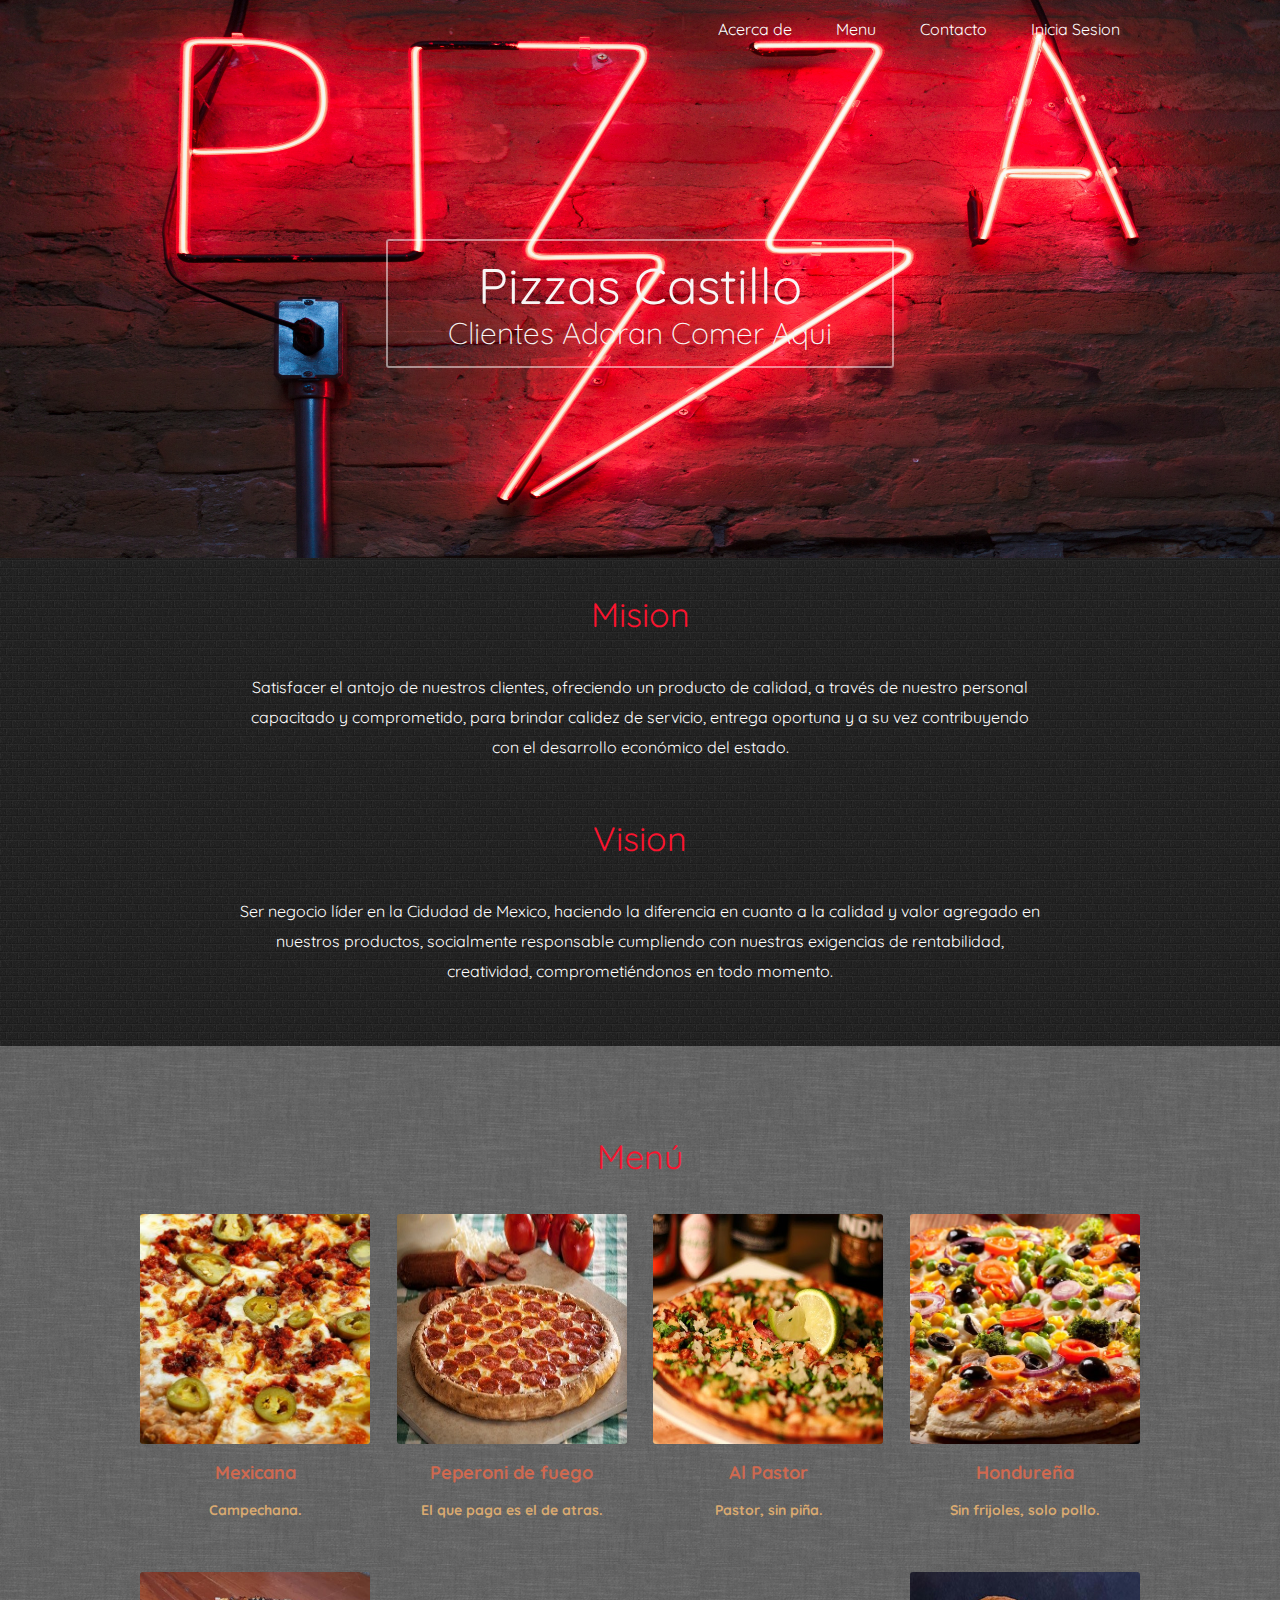
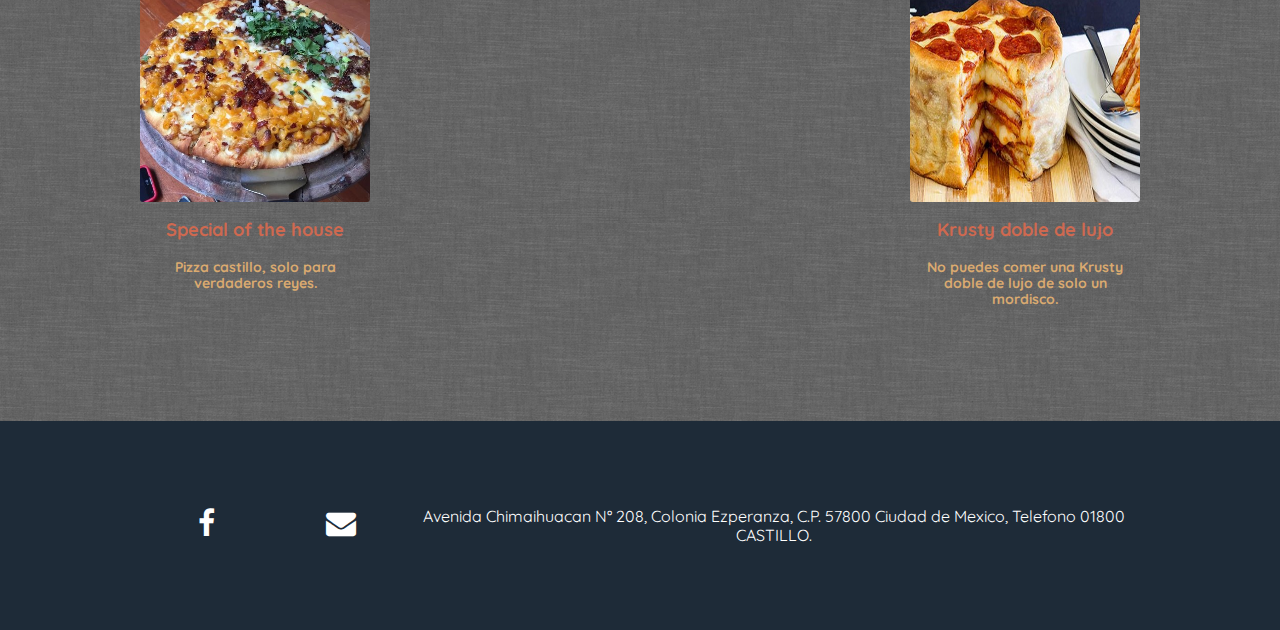
<file: index.html>
<!DOCTYPE html>
<html lang="es" dir="ltr">
  <head>
    <meta charset="utf-8">
    <meta name="viewport" content="width=device-width, user-scalable=no,
  	initial-scale=1.0, maximum-scale=1.0, minimum-scale=1.0">
    <title>Pizzas Castillo</title>
    <link rel="icon" type="image.jpg" href="Pizzas castillo/pizzaicon.jpg">
    <link href="https://fonts.googleapis.com/css?family=Quicksand:300,400" rel="stylesheet">
    <link rel="stylesheet" href="css/normalize.css">
    <link rel="stylesheet" href="css/font-awesome.min.css">
    <link rel="stylesheet" href="css/estilos.css">
  </head>
  <body>
    <header>
      <div class="contenedor">
        <nav class="menu">
          <a href="#acerca">Acerca de</a>
          <a href="#menu">Menu</a>
          <a href="#contacto">Contacto</a>
          <a id="sesion" href="formularioCastillo/formulario.html">Inicia Sesion</a>
        </nav>
          <div class="contenedor-texto">
            <div class="texto">
              <h1 class="nombre"> <b> Pizzas Castillo </b></h1>
              <h2 class="profesion"> Clientes Adoran Comer Aqui  </h2>
            </div>
          </div>
      </div>
    </header>

    <section class="main">
      <section class="acerca-de">
        <div class="contenedor">
        <div class="texto">
          <h3 class="titulo" id ="acerca">  Mision</h3>
          <p>Satisfacer el antojo de nuestros clientes, ofreciendo un producto de calidad,
             a través de nuestro personal capacitado y comprometido, para brindar calidez de servicio, 
             entrega oportuna y a su vez contribuyendo con el desarrollo económico del estado.</p>
        </div>
        <div class="texto">
                <h3 class="titulo">Vision</h3>
                <p>Ser negocio líder en la Cidudad de Mexico,   haciendo la diferencia en cuanto a la calidad y valor agregado en
                   nuestros productos, socialmente responsable
                   cumpliendo con nuestras exigencias de rentabilidad, creatividad, comprometiéndonos en todo momento. </p>
              </div>
      </section>

      <!-- <section class="acerca-de">
          <div class="contenedor">
            <div class="foto">
              <img src="img/foto.jpg" width="115" height="115" alt="Carlos Arturo">
            </div>vege
          </div>
        </section>  -->
      <section class="trabajos">
        <div class="contenedor">
          <h3 class="titulo" id = "menu">Menú</h3>
          <div class="contenedor-trabajos">
            <div class="trabajo">
              <div class="thumb">
                <a href="mexicana.html" class="linkPizza">

                <img src="imges/pizza4.jpg" alt="Web desing"></a>
                <div class="descripcion">
                  <a href="peperoni.html" class="linkPizza"><p class="nombre">Mexicana</p></a>
                  <p class="categoria"> Campechana.</p>
                </div>
              </div>
            </div>
            <div class="trabajo">
              <div class="thumb">
                <a href="peperoni.html" class="linkPizza">
                <img src="imges/pizza3.jpg" alt="Folder"  width="500" height="230"></a>
                <div class="descripcion">
                  <a href="peperoni.html" class="linkPizza"><p class="nombre">Peperoni de fuego</p></a>
                  <p class="categoria"> El que paga es el de atras. </p>
                </div>
              </div>
            </div>
            <div class="trabajo">
              <div class="thumb">
                <a href="al pastor.html" class="linkPizza">
                <img src="imges/pizza1.jpg" alt="DateUp"width="500" height="230"></a>
                <div class="descripcion">
                 <a href="al pastor.html" class="linkPizza"><p class="nombre">Al Pastor</p></a>
                  <p class="categoria">Pastor, sin piña. </p>
                </div>
              </div>
            </div>
            <div class="trabajo">
              <div class="thumb">
                  <a href="Hondureña.html" class="linkPizza">
                <img src="imges/pizza2.jpg" alt="Responsive desing" width="500" height="230"></a>
                <div class="descripcion">
                  <a href = "Hondureña.html" class="linkPizza"><p class="nombre">Hondureña</p></a>
                  <p class="categoria">Sin frijoles, solo pollo. </p>
                </div>
              </div>
            </div>
            <div class="trabajo">
              <div class="conttrabajo">
              <div class="thumb">
                  <a href="special.html" class="linkPizza">
                <img src="imges/pizza6.jpg" alt="Calander" width="500" height="230"></a>
                <div class="descripcion">
                  <a href="special.html" class="linkPizza"><p class="nombre">Special of the house</p></a>
                  <p class="categoria">Pizza castillo, solo para verdaderos reyes.</p>
                </div>
              </div>
            </div>
          </div>
          <div class="trabajo">
            <div class="conttrabajo">
            <div class="thumb">
                <a href="crosti.html" class="linkPizza">
              <img src="imges/pizza5.jpg" alt="Calander" width="500" height="230"></a>
              <div class="descripcion">
                <a href="crosti.html" class="linkPizza"><p class="nombre">Krusty doble de lujo</p></a>
                <p class="categoria"> No puedes comer una Krusty doble de lujo de solo un mordisco.  </p>
              </div>
            </div>
          </div>
        </div>
        </div>
      </section>
    </section>

  <footer>
    <section class="redes-sociales" id = "contacto">
      <div class="contenedor">
        <a href="https://www.facebook.com" class="facebook" target="_blank" ><i class="fa fa-facebook" ></i></a>
        <a href="http://www.hotmail.com" class="youtube" target="_blank" ><i class="fa fa-envelope"></i></a>
            <p>Avenida Chimaihuacan N° 208, Colonia Ezperanza, C.P. 57800 Ciudad de Mexico,
              Telefono 01800 CASTILLO. </p>
      </div>
    </section>
    </footer>
    <script src="index.js"></script>
  </body>
</html>
</file>
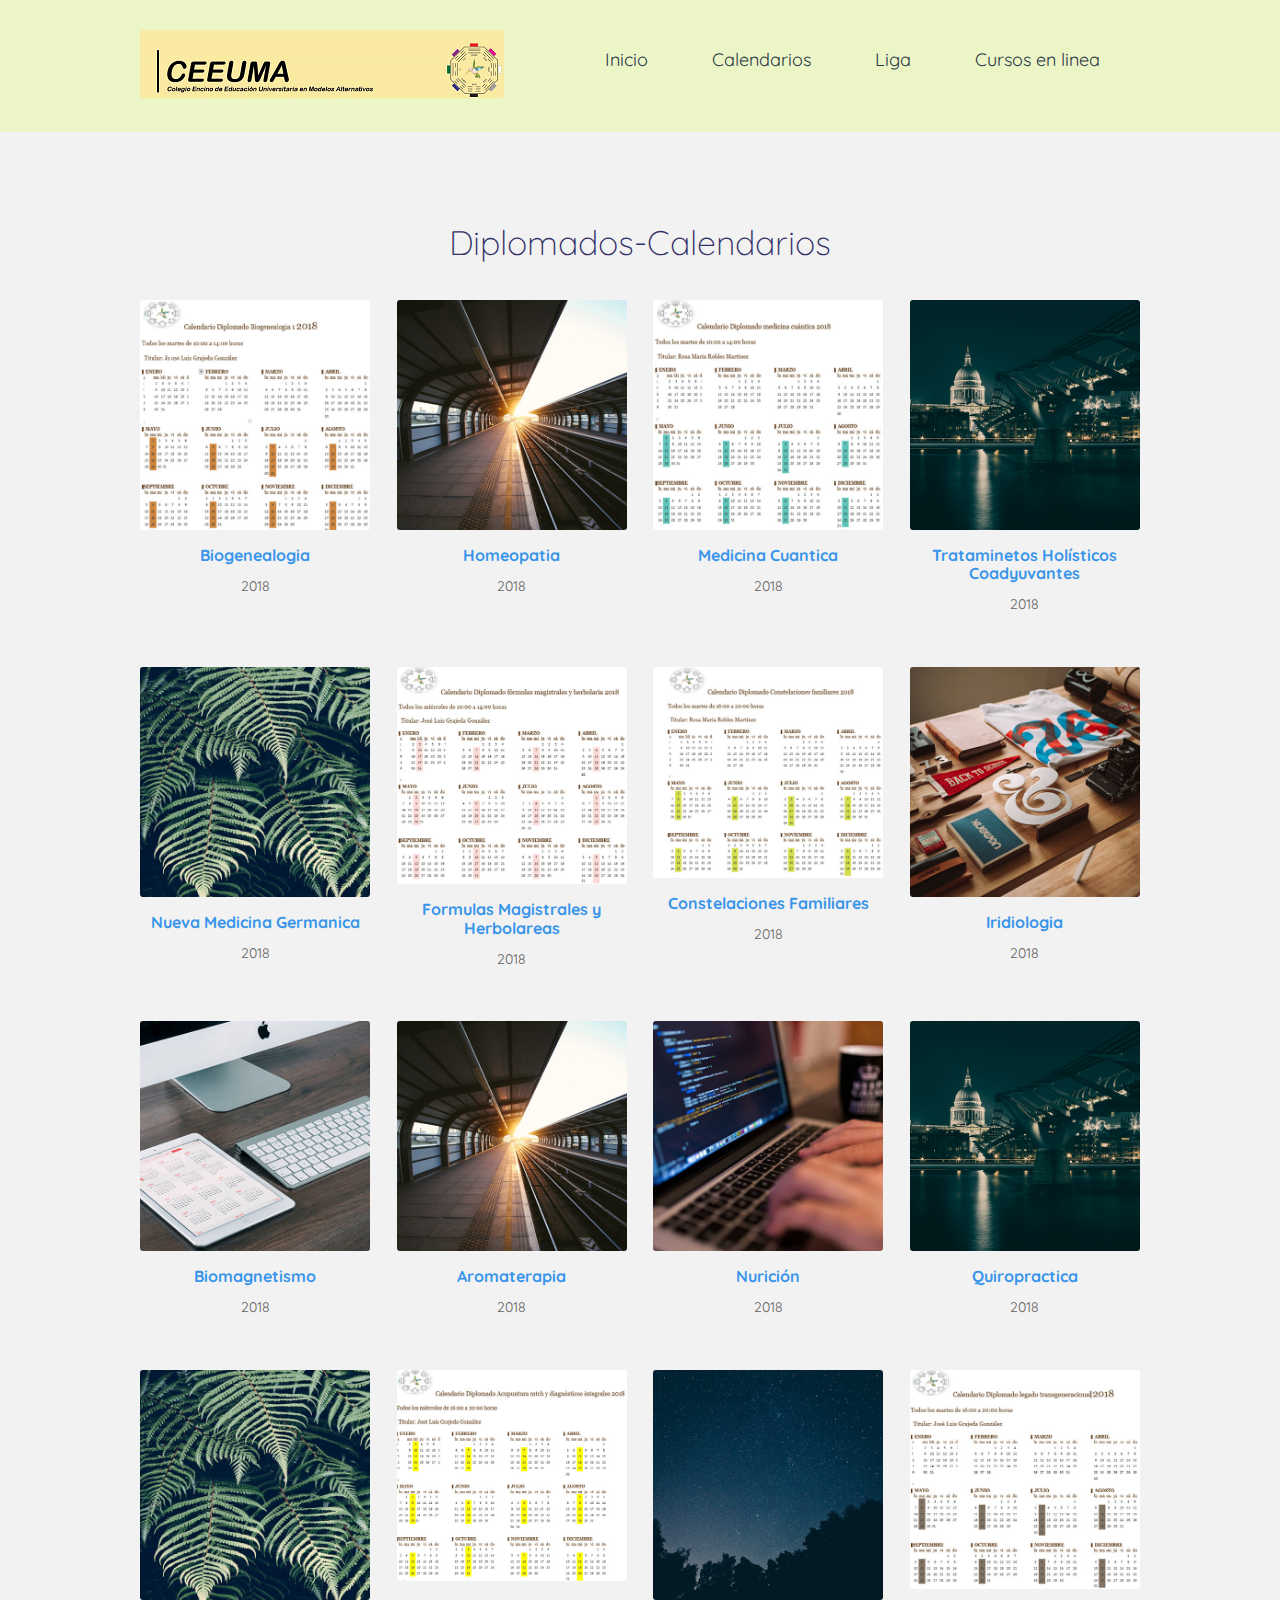
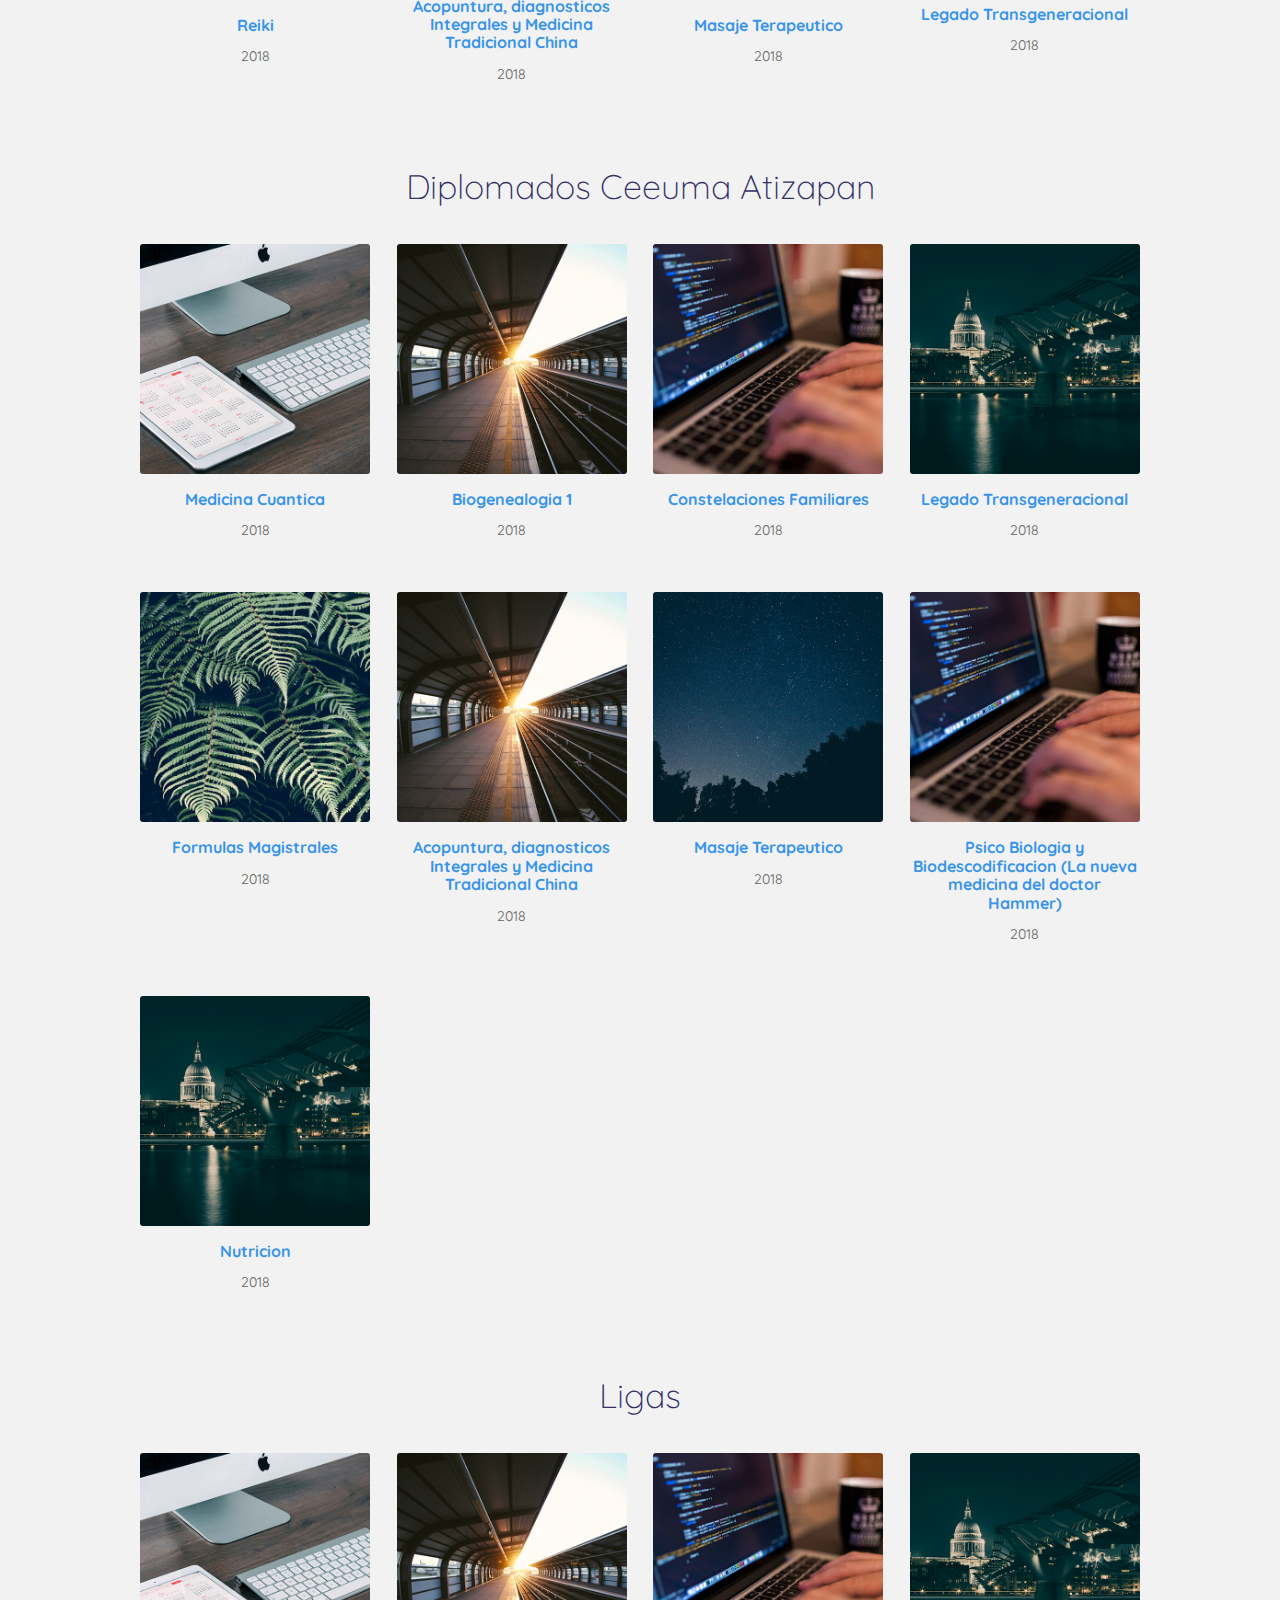
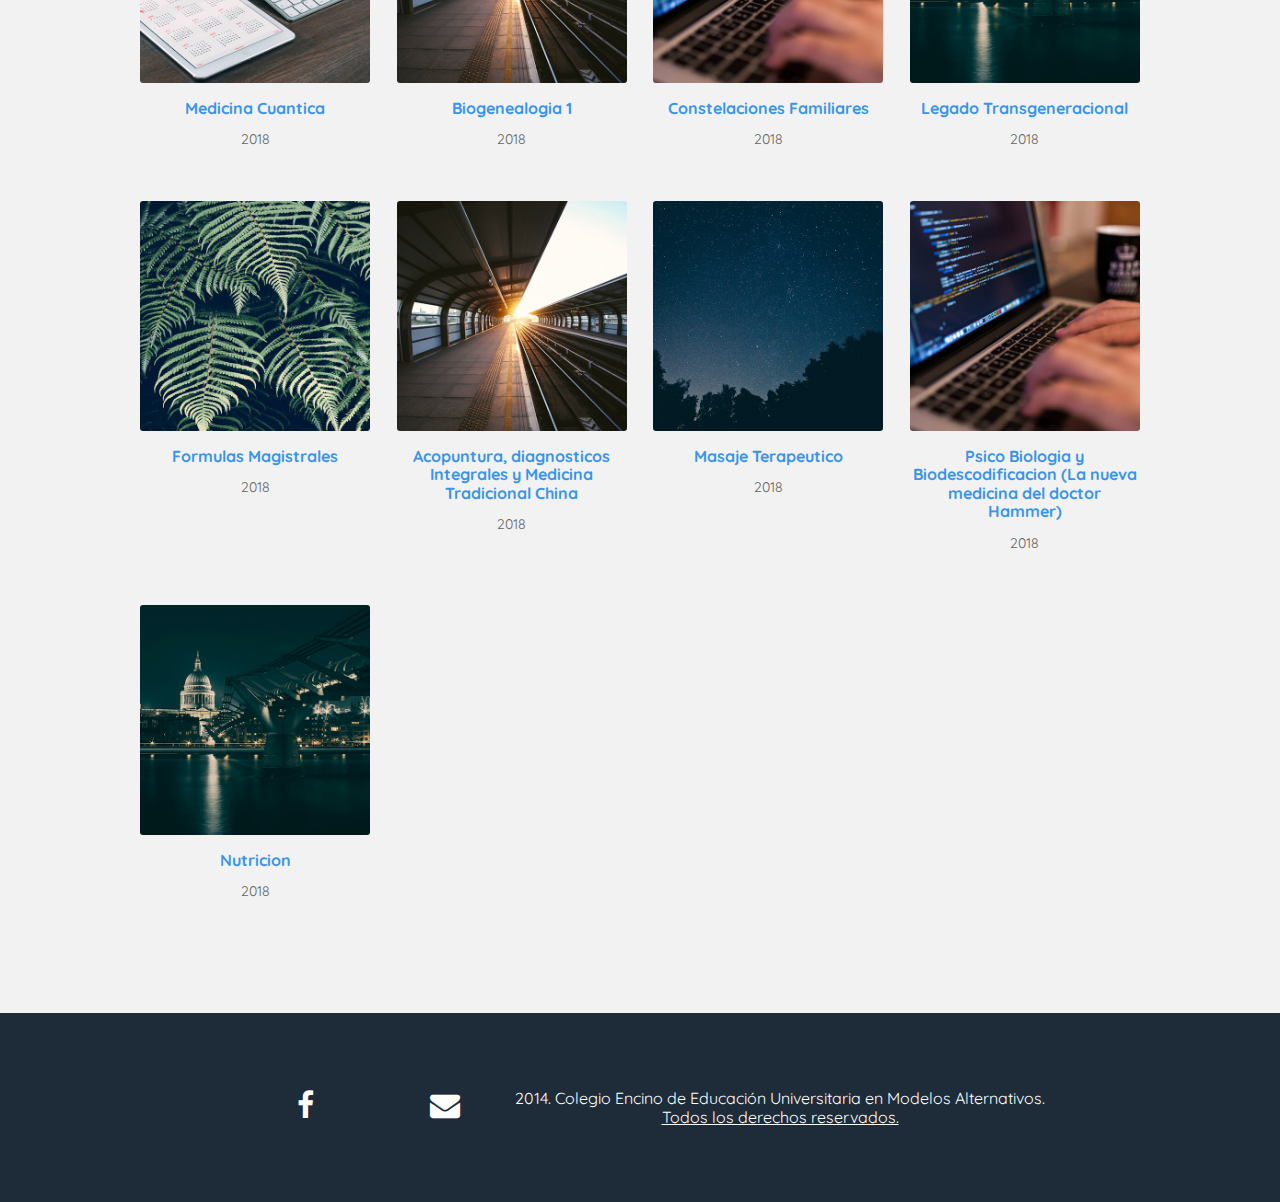
<file: diplomados.html>
<!DOCTYPE html>
<html lang="en">
<head>
    <meta charset="UTF-8">
    <meta name="viewport" content="width=device-width, initial-scale=1.0">
    <title>Diplomados</title>
    <link href="https://fonts.googleapis.com/css?family=Quicksand:300,400" rel="stylesheet">
    <link rel="stylesheet" href="css/normalize.css">
    <link rel="stylesheet" href="css/font-awesome.min.css">
    <link rel="stylesheet" href="css/diplomados.css">
</head>
<body>
    <div class="contenedor">
        <header>
            <div class="logo">
                <img src="img/logo2.png" alt="Logo ceeuma">
            </div>
          
            <nav class="menu">
                    <a href="index.html">Inicio</a>
                    <a href="#">Calendarios</a>
                    <a href="#">Liga</a>
                    <a href="#">Cursos en linea</a>
                </nav>
              </div>
        </header>
    
        <section class="main">
            <section class="trabajos">
              <div class="contenedor">
                <h3 class="titulo">Diplomados-Calendarios</h3>
                <div class="contenedor-trabajos">
                  <div class="trabajo">
                    <div class="thumb">
                      <a href="doc/calendario1.pdf"><img src="img/calendario.png" alt="Lorem Ipsum"></a>
                    </div>
                    <div class="descripcion">
                      <p class="nombre">Biogenealogia</p>
                      <p class="categoria">2018</p>
                    </div>
                  </div>
                  <div class="trabajo">
                    <div class="thumb">
                      <a href="#"><img src="img/2.jpg" alt="Lorem Ipsum"></a>
                    </div>
                    <div class="descripcion">
                      <p class="nombre">Homeopatia</p>
                      <p class="categoria">2018</p>
                    </div>
                  </div>
                  <div class="trabajo">
                    <div class="thumb">
                      <a href="doc/calendario3.pdf"><img src="img/calendario3.png" alt="Lorem Ipsum"></a>
                    </div>
                    <div class="descripcion">
                      <p class="nombre">Medicina Cuantica</p>
                      <p class="categoria">2018</p>
                    </div>
                  </div>
                  <div class="trabajo">
                    <div class="thumb">
                      <a href="#"><img src="img/4.jpg" alt="Lorem Ipsum"></a>
                    </div>
                    <div class="descripcion">
                      <p class="nombre">Trataminetos Holísticos Coadyuvantes</p>
                      <p class="categoria">2018</p>
                    </div>
                  </div>
                  <div class="trabajo">
                    <div class="thumb">
                      <a href="#"><img src="img/5.jpg" alt="Lorem Ipsum"></a>
                    </div>
                    <div class="descripcion">
                      <p class="nombre">Nueva Medicina Germanica</p>
                      <p class="categoria">2018</p>
                    </div>
                  </div>
                  <div class="trabajo">
                    <div class="thumb">
                      <a href="doc/calendario5.pdf"><img src="img/calendario7.png" alt="Lorem Ipsum"></a>
                    </div>
                    <div class="descripcion">
                      <p class="nombre">Formulas Magistrales y Herbolareas</p>
                      <p class="categoria">2018</p>
                    </div>
                  </div>
                  <div class="trabajo">
                    <div class="thumb">
                      <a href="doc/calendario2.pdf"><img src="img/calendario2.png" alt="Lorem Ipsum"></a>
                    </div>
                    <div class="descripcion">
                      <p class="nombre">Constelaciones Familiares</p>
                      <p class="categoria">2018</p>
                    </div>
                  </div>
                  <div class="trabajo">
                    <div class="thumb">
                      <a href="#"><img src="img/8.jpg" alt="Lorem Ipsum"></a>
                    </div>
                    <div class="descripcion">
                      <p class="nombre">Iridiologia</p>
                      <p class="categoria">2018</p>
                    </div>
                  </div>
                </div>
                <div class="contenedor-trabajos">
                    <div class="trabajo">
                      <div class="thumb">
                        <a href="#"><img src="img/1.jpg" alt="Lorem Ipsum"></a>
                      </div>
                      <div class="descripcion">
                        <p class="nombre">Biomagnetismo</p>
                        <p class="categoria">2018</p>
                      </div>
                    </div>
                    <div class="trabajo">
                      <div class="thumb">
                        <a href="#"><img src="img/2.jpg" alt="Lorem Ipsum"></a>
                      </div>
                      <div class="descripcion">
                        <p class="nombre">Aromaterapia</p>
                        <p class="categoria">2018</p>
                      </div>
                    </div>
                    <div class="trabajo">
                      <div class="thumb">
                        <a href="#"><img src="img/3.jpg" alt="Lorem Ipsum"></a>
                      </div>
                      <div class="descripcion">
                        <p class="nombre">Nurición</p>
                        <p class="categoria">2018</p>
                      </div>
                    </div>
                    <div class="trabajo">
                      <div class="thumb">
                        <a href="#"><img src="img/4.jpg" alt="Lorem Ipsum"></a>
                      </div>
                      <div class="descripcion">
                        <p class="nombre">Quiropractica</p>
                        <p class="categoria">2018</p>
                      </div>
                    </div>
                    <div class="trabajo">
                      <div class="thumb">
                        <a href="#"><img src="img/5.jpg" alt="Lorem Ipsum"></a>
                      </div>
                      <div class="descripcion">
                        <p class="nombre">Reiki</p>
                        <p class="categoria">2018</p>
                      </div>
                    </div>
                    <div class="trabajo">
                      <div class="thumb">
                        <a href="doc/calendario6.pdf"><img src="img/calendario6.png" alt="Lorem Ipsum"></a>
                      </div>
                      <div class="descripcion">
                        <p class="nombre">Acopuntura, diagnosticos Integrales y Medicina Tradicional China</p>
                        <p class="categoria">2018</p>
                      </div>
                    </div>
                    <div class="trabajo">
                      <div class="thumb">
                        <a href="#"><img src="img/7.jpg" alt="Lorem Ipsum"></a>
                      </div>
                      <div class="descripcion">
                        <p class="nombre">Masaje Terapeutico</p>
                        <p class="categoria">2018</p>
                      </div>
                    </div>
                    <div class="trabajo">
                      <div class="thumb">
                        <a href="doc/calendario4.pdf"><img src="img/calendario4.png" alt="Lorem Ipsum"></a>
                      </div>
                      <div class="descripcion">
                        <p class="nombre">Legado Transgeneracional</p>
                        <p class="categoria">2018</p>
                      </div>
                    </div>
                  </div>
                  <h3 class="titulo">Diplomados Ceeuma Atizapan</h3>
                  <div class="contenedor-trabajos">
                    <div class="trabajo">
                      <div class="thumb">
                        <a href="#"><img src="img/1.jpg" alt="Lorem Ipsum"></a>
                      </div>
                      <div class="descripcion">
                        <p class="nombre">Medicina Cuantica</p>
                        <p class="categoria">2018</p>
                      </div>
                    </div>
                    <div class="trabajo">
                      <div class="thumb">
                        <a href="#"><img src="img/2.jpg" alt="Lorem Ipsum"></a>
                      </div>
                      <div class="descripcion">
                        <p class="nombre">Biogenealogia 1</p>
                        <p class="categoria">2018</p>
                      </div>
                    </div>
                    <div class="trabajo">
                      <div class="thumb">
                        <a href="#"><img src="img/3.jpg" alt="Lorem Ipsum"></a>
                      </div>
                      <div class="descripcion">
                        <p class="nombre">Constelaciones Familiares</p>
                        <p class="categoria">2018</p>
                      </div>
                    </div>
                    <div class="trabajo">
                      <div class="thumb">
                        <a href="#"><img src="img/4.jpg" alt="Lorem Ipsum"></a>
                      </div>
                      <div class="descripcion">
                        <p class="nombre">Legado Transgeneracional</p>
                        <p class="categoria">2018</p>
                      </div>
                    </div>
                    <div class="trabajo">
                      <div class="thumb">
                        <a href="#"><img src="img/5.jpg" alt="Lorem Ipsum"></a>
                      </div>
                      <div class="descripcion">
                        <p class="nombre">Formulas Magistrales</p>
                        <p class="categoria">2018</p>
                      </div>
                    </div>
                    <div class="trabajo">
                      <div class="thumb">
                        <a href="doc/calendario6.pdf"><img src="img/2.jpg" alt="Lorem Ipsum"></a>
                      </div>
                      <div class="descripcion">
                        <p class="nombre">Acopuntura, diagnosticos Integrales y Medicina Tradicional China</p>
                        <p class="categoria">2018</p>
                      </div>
                    </div>
                    <div class="trabajo">
                      <div class="thumb">
                        <a href="#"><img src="img/7.jpg" alt="Lorem Ipsum"></a>
                      </div>
                      <div class="descripcion">
                        <p class="nombre">Masaje Terapeutico</p>
                        <p class="categoria">2018</p>
                      </div>
                    </div>
                    <div class="trabajo">
                      <div class="thumb">
                        <a href="doc/calendario4.pdf"><img src="img/3.jpg" alt="Lorem Ipsum"></a>
                      </div>
                      <div class="descripcion">
                        <p class="nombre">Psico Biologia y Biodescodificacion (La nueva medicina del doctor Hammer)</p>
                        <p class="categoria">2018</p>
                      </div>
                    </div>
                    <div class="trabajo">
                      <div class="thumb">
                        <a href="doc/calendario4.pdf"><img src="img/4.jpg" alt="Lorem Ipsum"></a>
                      </div>
                      <div class="descripcion">
                        <p class="nombre">Nutricion</p>
                        <p class="categoria">2018</p>
                      </div>
                    </div>
                  </div>
                  <h3 class="titulo">Ligas</h3>
                  <div class="contenedor-trabajos">
                    <div class="trabajo">
                      <div class="thumb">
                        <a href="#"><img src="img/1.jpg" alt="Lorem Ipsum"></a>
                      </div>
                      <div class="descripcion">
                        <p class="nombre">Medicina Cuantica</p>
                        <p class="categoria">2018</p>
                      </div>
                    </div>
                    <div class="trabajo">
                      <div class="thumb">
                        <a href="#"><img src="img/2.jpg" alt="Lorem Ipsum"></a>
                      </div>
                      <div class="descripcion">
                        <p class="nombre">Biogenealogia 1</p>
                        <p class="categoria">2018</p>
                      </div>
                    </div>
                    <div class="trabajo">
                      <div class="thumb">
                        <a href="doc/constelaciones.pdf"><img src="img/3.jpg" alt="Lorem Ipsum"></a>
                      </div>
                      <div class="descripcion">
                        <p class="nombre">Constelaciones Familiares</p>
                        <p class="categoria">2018</p>
                      </div>
                    </div>
                    <div class="trabajo">
                      <div class="thumb">
                        <a href="#"><img src="img/4.jpg" alt="Lorem Ipsum"></a>
                      </div>
                      <div class="descripcion">
                        <p class="nombre">Legado Transgeneracional</p>
                        <p class="categoria">2018</p>
                      </div>
                    </div>
                    <div class="trabajo">
                      <div class="thumb">
                        <a href="#"><img src="img/5.jpg" alt="Lorem Ipsum"></a>
                      </div>
                      <div class="descripcion">
                        <p class="nombre">Formulas Magistrales</p>
                        <p class="categoria">2018</p>
                      </div>
                    </div>
                    <div class="trabajo">
                      <div class="thumb">
                        <a href="doc/calendario6.pdf"><img src="img/2.jpg" alt="Lorem Ipsum"></a>
                      </div>
                      <div class="descripcion">
                        <p class="nombre">Acopuntura, diagnosticos Integrales y Medicina Tradicional China</p>
                        <p class="categoria">2018</p>
                      </div>
                    </div>
                    <div class="trabajo">
                      <div class="thumb">
                        <a href="#"><img src="img/7.jpg" alt="Lorem Ipsum"></a>
                      </div>
                      <div class="descripcion">
                        <p class="nombre">Masaje Terapeutico</p>
                        <p class="categoria">2018</p>
                      </div>
                    </div>
                    <div class="trabajo">
                      <div class="thumb">
                        <a href="doc/calendario4.pdf"><img src="img/3.jpg" alt="Lorem Ipsum"></a>
                      </div>
                      <div class="descripcion">
                        <p class="nombre">Psico Biologia y Biodescodificacion (La nueva medicina del doctor Hammer)</p>
                        <p class="categoria">2018</p>
                      </div>
                    </div>
                    <div class="trabajo">
                      <div class="thumb">
                        <a href="doc/nutricion.pdf"><img src="img/4.jpg" alt="Lorem Ipsum"></a>
                      </div>
                      <div class="descripcion">
                        <p class="nombre">Nutricion</p>
                        <p class="categoria">2018</p>
                      </div>
                    </div>
                  </div>
              </div>
            </section>
          </section>
        <footer>
            <section class="redes-sociales">
              <div class="contenedor">
                <a href="#" class="facebook"><i class="fa fa-facebook"></i></a>
                <a href="#" class="youtube"><i class="fa fa-envelope"></i></a>
                <p>2014. Colegio Encino de Educación  Universitaria en Modelos Alternativos. <br /> <span class="bold" >Todos los derechos reservados.</span></p>
              </div>
            </section>
            </footer>
</body>
</html>
</file>
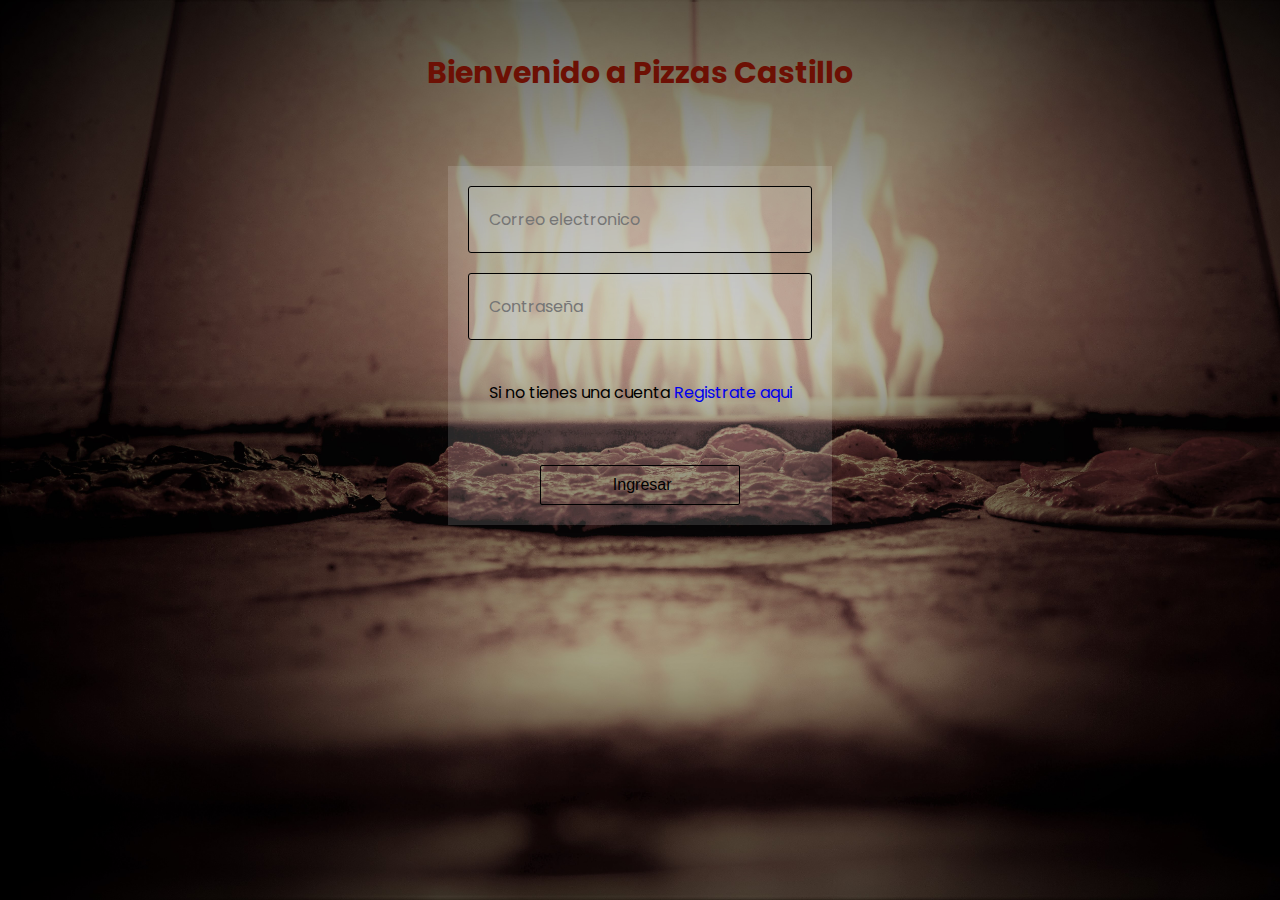
<file: formularioCastillo/formulario.html>
<!DOCTYPE html>
<html lang="en">
    <head>
        <meta charset="UTF-8">
        <meta name="viewport" content="width=device-width, initial-scale=1.0">
        <meta http-equiv="X-UA-Compatible" content="ie=edge">
        <link rel="icon" type="image.jpg" href="../Pizzas castillo/pizzaicon.jpg">
        <link href="https://fonts.googleapis.com/css?family=Poppins:400,400i" rel="stylesheet"> 
        <link rel="stylesheet" href="css/estilos.css">
        <title>Formulario</title>
    </head>
    <body>

        <section class="contacto">
            <div class="contenedor">
                <h3 class="titulo">Bienvenido a Pizzas Castillo</h3>
            <form id="frmLogin" class="formulario">
                <input type="text" placeholder="Correo electronico" name="email" required>
                <input type="password" placeholder="Contraseña" name="pass" required>
                <p>Si no tienes una cuenta <a href="registro.html">Registrate aqui</a></p>
                <p id="log" >
                </p>
                <input class="boton" type="submit" value=" Ingresar">
            </form>
        </div>
        </section>
        <script src="loginUsuario.js"></script>
    </body>
</html>
</file>
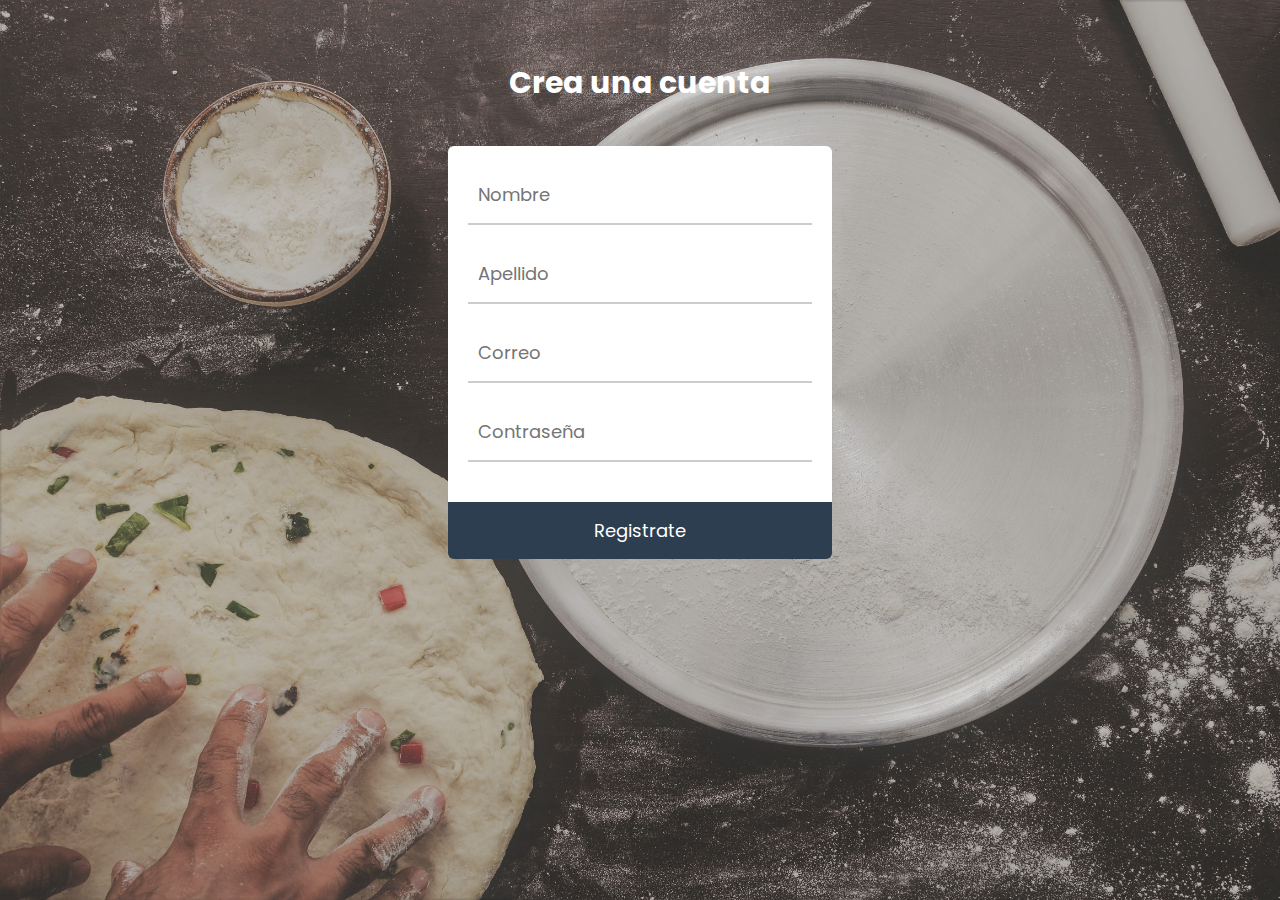
<file: formularioCastillo/registro.html>
<!DOCTYPE html>
<html lang="en">
<head>
    <meta charset="UTF-8">
    <meta name="viewport" content="width=device-width, initial-scale=1.0">
    <meta http-equiv="X-UA-Compatible" content="ie=edge">
    <link href="https://fonts.googleapis.com/css?family=Poppins:400,400i" rel="stylesheet"> 
    <link rel="stylesheet" href="css/registro.css">
    <title>Registro</title>
</head>
<body>
    <div class="contenedor">
        <h3 class="titulo">Crea una cuenta</h3>
        <form class="formulario" id="formulario"  name="formulario">
            <div class="contenedor-inputs">
                    <input type="text" name="nombre" placeholder="Nombre">
                    <input type="text" name="apellido" placeholder="Apellido">
                    <input type="email" name="correo" placeholder="Correo">
                    <input type="password" name="contrasena" placeholder="Contraseña">
                <ul class="error" id="error"></ul>
            </div>
            <input type="submit" class="btn" value="Registrate">
        </form>
    </div>
    <script src="formulario.js"></script>
</body>
</html>
</file>
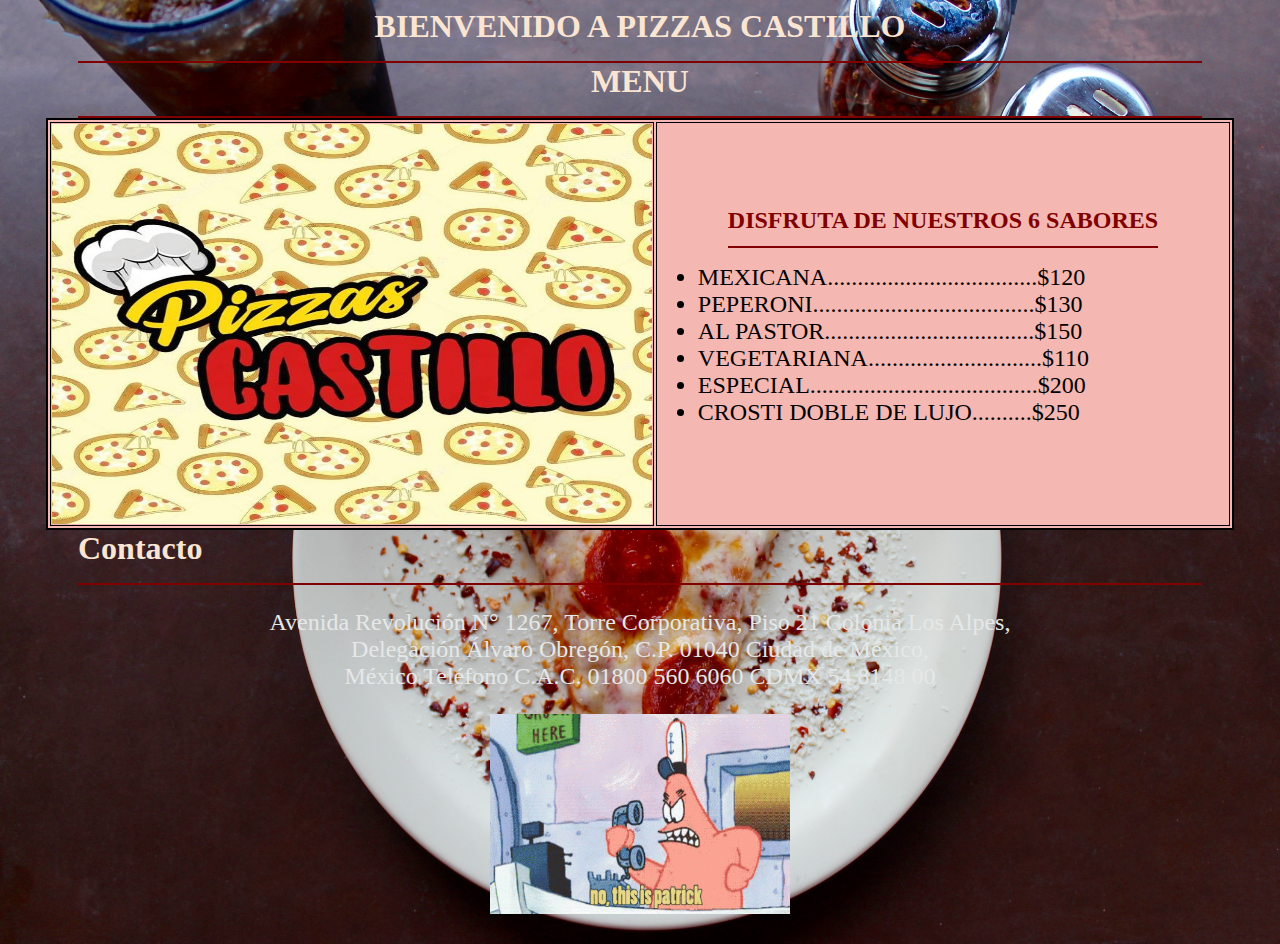
<file: Pizzas castillo/PizzasCastillo.html>
<!DOCTYPE html>
<html lang="es"> 
<title>Pizzas Castillo</title>
<link rel="icon" type="image.jpg" href="pizzaicon.jpg">
<link rel="stylesheet" type="text/css" href="pc.css">
<head></head>
<body  >
<header>
<h1 align="center">BIENVENIDO A PIZZAS CASTILLO</h1>
<h1 align="center">MENU</h1>
<nav>
</nav>
</header>
<TABLE  border="2" bordercolor= "black" bgcolor ="#F5B7B1" align= "center" valign ="center">
 
    <TR>
      <TD>  <img align="center" src="PizzaCas.jpg" width="600" height="400"  alt="no carga"></TD>
      <TD>
        <h3>DISFRUTA DE NUESTROS 6 SABORES</h3> <ul> 
          <li type="disk">MEXICANA...................................$120</li>
          <li type="disk">PEPERONI.....................................$130</li>
          <li type="disk">AL PASTOR...................................$150</li>
          <li type="disk">VEGETARIANA.............................$110</li>
          <li type="disk">ESPECIAL......................................$200</li>
          <li type="disk">CROSTI DOBLE DE LUJO..........$250</li>
        </ul> </TD>
      
    </TR>
 


  </TABLE>

<h1>Contacto
</h1>
<p  align = "center">Avenida Revolución N° 1267, Torre Corporativa, Piso 21 Colonia Los Alpes, <br>
   Delegación Álvaro Obregón, C.P. 01040 Ciudad de México, <br> México 
    Teléfono C.A.C. 01800 560 6060 CDMX 54 8148 00</p>
<p  align = "center" > <img src="tenor.gif" alt="patric"  width="300" height="200"> </p>
</body>
</html>
</file>
<file: css/estilos.css>
*{
  -webkit-box-sizing:border-box;
  -moz-box-sizing: border-box;
  box-sizing: border-box;
}

body{
  background: url('../Pizzas castillo/blackwall.png');
  font-family: "Quicksand", sans-serif;
  font-size: 16px;
}

.contenedor{
  width: 90%;
  max-width: 1000px;
  margin: auto;
  overflow: hidden;
}

/* HEADER */
header{
  background: url('../Pizzas castillo/pizza2.jpg');
  background-size: 100% 100%;
  background-repeat: no-repeat;
  background-position: center;
  max-height: 600px;
}

header .menu{
  margin: 20px 0;
  text-align: right;
}

header .menu a{
margin: 0 20px;
color: #fff;
padding-bottom: 9px;
display: inline-block;
text-decoration: none;
border-bottom: 2px solid transparent;
font-size: 1em;
}

header .menu a:hover{
  border-bottom: 2px solid #fff;
}

header .contenedor-texto{
  display: flex;
  margin: 190px 0;
  justify-content: center;
  align-content: center;
}

header .contenedor-texto .texto{
  border: 2px solid rgba(255,255,255,0.5);
  border-radius: 3px;
  display: inline-block;
  text-align: center;
  padding: 20px 60px;
}

header .contenedor-texto .texto h1,
header .contenedor-texto .texto h2{
  color: rgb(248, 245, 245);
  font-weight: 300;
  margin: 0;
}

header .contenedor-texto .texto .nombre{
  margin-bottom: 10px;
  font-size: 50px;
  line-height: 50px;
}


header .contenedor-texto .texto .profesion{
  font-size: 30px;
  line-height: 25px;
}

/*MAIN*/
.main .contenedor{
overflow: visible;
margin: auto;
}
.main .acerca-de{
text-align: center;
}

.main .acerca-de .foto{
  margin-top: -60px;
}

.main .acerca-de .foto img{
  vertical-align: top;
  border-radius: 60px;
  border: 5px solid rgba(255,255,255,0.2);
}

.main .acerca-de .texto{
  color: #5a5a5a;
  font-weight: 400;
  font-size: 1em;
  line-height: 30px;
  width: 80%;
  margin: 40px auto 60px auto;
}

.main .acerca-de .texto .titulo{
  font-size: 34px;
  line-height: 34px;
  margin-bottom: 40px;
  font-weight: 400;
  color: #fa142f;
  text-align: center;
}

.main .acerca-de .texto .bold{
  color: #3895ea;
  text-decoration: underline;
}

.main .trabajos{
  background:  url('../Pizzas castillo/grey.png');
  padding: 60px 0;
}

.main .trabajos .contenedor{
  overflow: hidden;
}

.main .trabajos .titulo{
  font-size: 34px;
  line-height: 34px;
  margin-bottom: 40px;
  font-weight: 400;
  color: #323068;
  text-align: center;
}

.main .contenedor .contenedor-trabajos{
  display: flex;
  flex-direction: row;
  flex-wrap: wrap;
  justify-content:space-between;
}

.main .contenedor .contenedor-trabajos .trabajo{
  width: 23%;
  margin-bottom: 40px;
}


.main .contenedor .contenedor-trabajos .trabajo .thumb{
  width: 100%;
  margin-bottom: 10px;
}

.main .contenedor .contenedor-trabajos .trabajo .thumb img{
  width: 100%;
  vertical-align: top;
  border-radius: 3px;
}

.main .contenedor .contenedor-trabajos .trabajo .descripcion{
  text-align: center;
}

.main .contenedor .contenedor-trabajos .trabajo .descripcion{
  font-weight: bold;
  color: #3895ea;
  margin-bottom: 10px;
  text-decoration: none;
  margin: auto;
}

.main .contenedor .contenedor-trabajos .trabajo .descripcion .nombre p a{
text-decoration: none;
}

.main .contenedor .contenedor-trabajos .trabajo .descripcion {
  font-size: 14px;
  color: #161515;
}

/*footer*/

footer .contenedor{
  padding: 50px 0;
}

footer .contacto .titulo{
  font-size: 34px;
  line-height: 34px;
  margin-bottom: 40px;
  font-weight: 400;
  color: #3895ea;
  text-align: center;
}

footer .contacto .formulario{
  display: flex;
  flex-wrap: wrap;
  justify-content: space-between;
}

footer .contacto .formulario input[type="text"],
footer .contacto .formulario input[type="email"],
footer .contacto .formulario textarea{
  border: 2px solid #cecece;
  border-radius: 5px;
  padding: 15px 20px;
  font-size: 20px;
  color: #a4a4a4;
}

footer .contacto .formulario input[type="text"]:focus,
footer .contacto .formulario input[type="email"]:focus,
footer .contacto .formulario textarea:focus{
  border: 2px solid #3895ea;
}

footer .contacto .formulario input[type="text"],
footer .contacto .formulario input[type="email"]{
  width: 49%;
  margin-bottom: 15px;
}

footer .contacto .formulario textarea{
  width: 100%;
  height: 100px;
  min-width: 100%;
  max-width: 100%;
  min-height: 100px;
  max-height: 300px;
  margin-bottom: 15px;
}

footer .contacto .formulario .boton{
  margin: auto;
  background: #3895ea;
  color: #fff;
  border: none;
  border-radius: 3px;
  padding: 15px 40px;
  cursor: pointer;
}

footer .contacto .formulario .boton:hover{
  background: #387bea;
}

footer .redes-sociales{
  background: #1e2b38;
  padding: 20px 0;
}

footer .redes-sociales .contenedor{
  display: flex;
  justify-content:center;
}

footer .redes-sociales a{
  color: #fff;
  width: 100px;
  text-align: center;
  display: block;
  padding: 15px 0;
  border-radius: 3px;
  font-size: 30px;
  margin: 0 20px;
}

footer .redes-sociales  p{
  text-align: center;
  color: #fff;
}

footer .redes-sociales  p:hover{
  /*background:  #808b96;*/
  border-radius: 3px;
  padding: 15px 5px; 
}

footer .redes-sociales  p .bold{
  text-decoration: underline;
}

footer .redes-sociales .twitter:hover{background: #1da1f2;}
footer .redes-sociales .facebook:hover{background: #3b5998;}
footer .redes-sociales .youtube:hover{background: #ea4335;}
footer .redes-sociales .github:hover{background: #6e5494;}
footer .redes-sociales .instagram:hover{background: #e1306c;}


/*MEDIA QUERIS*/

@media screen and (max-width: 800px) {
  header .menu{
    text-align: center;
  }
  .main .trabajos .contenedor-trabajos .trabajo{
    width: 46%;
  }
}

@media screen and (max-width: 500px) {
  header .contenedor-texto .texto .nombre{
    font-size: 35px;
  }
  header .contenedor-texto .texto .profesion{
    font-size: 16px;
  }
  footer .redes-sociales .contenedor{
    flex-wrap: wrap;
    padding: 20px 0;
  }
}

div.texto > p {
  color: white;
}

#menu{
  color: #fa142f;
}

a.linkPizza {
  text-decoration: none;
  font-size: 1.3em;
  color: rgb(207, 105, 80);
}

p.categoria {
  color:#DAAA70;
}

div.trabajo {
  cursor: pointer;
}

div.trabajo:hover {
  background-color: #fa142f2f;
  border: solid 1px white;
  transition: ease-in border 0.2s;
}
</file>
<file: css/diplomados.css>
*{
    -webkit-box-sizing:border-box;
    -moz-box-sizing: border-box;
    box-sizing: border-box;
  }

  body{
    font-family: 'Quicksand', Arial;
    background:  #ecf5c5 ; 
    font-size: 16px;
  }
  
  .contenedor{
    margin: auto;
    width: 90%;
    max-width: 1000px;
    overflow: hidden;
  }
  
  /* HEADER */
  header{
    width: 100%;
    margin: 30px 0;
    display: flex;
    flex-direction: row;
    justify-content: space-between;
    align-items: center;
   }

   .contenedor .logo img{
     border-radius: 4px;
   }
  
  header .menu{
    margin: 20px 0;
    text-align: right;
  }
  
  
  header .menu a{
    margin: 0 20px;
    color: #fff;
    padding-bottom: 9px;
    display: inline-block;
    text-decoration: none;
    border-bottom: 2px solid transparent;
    font-size: 1em;
    }
  
    header .menu a{
      color: #273746;
      text-decoration: none;
      margin-right: 40px;
      font-size: 18px;
    }
    
    header .menu a:hover{
      text-decoration: underline;
    }
 

 /*MAIN*/
 .main .contenedor {
	overflow: visible;
}

.main .acerca-de {
	text-align: center;
}

.main .acerca-de .foto {
	margin-top: -60px;
}

.main .acerca-de .foto img {
	vertical-align: top;
	border-radius: 50%;
	border: 5px solid rgba(255,255,255,0.2);
}

.main .acerca-de .texto {
	color: #5a5a5a;
	font-weight: 600;
	font-size: 1em;
	line-height: 30px;
	width: 80%;
	margin: 40px auto 60px auto;
}

.main .acerca-de .texto .titulo {
	font-size: 34px;
	line-height: 34px;
	margin-bottom: 40px;
	font-weight: 300;
	color: #dd820d;
	text-align: center;
}

.main .acerca-de .texto .bold {
	color: #3895ea;
	text-decoration: underline;
}

.main .trabajos {
	background: #f2f2f2;
	padding: 60px 0;
}

.main .trabajos .contenedor {
	overflow: hidden;
}

.main .trabajos .titulo {
	font-size: 34px;
	line-height: 34px;
	margin-bottom: 40px;
	font-weight: 300;
	color: #323068;
	text-align: center;
}

.main .trabajos .contenedor-trabajos {
	display: flex;
	flex-direction:row;
	flex-wrap:wrap;
	justify-content:space-between;
}

.main .trabajos .contenedor-trabajos .trabajo{
	width: 23%;
	margin-bottom: 40px;
}

.main .trabajos .contenedor-trabajos .trabajo .thumb {
	width: 100%;
	margin-bottom: 10px;
}

.main .trabajos .contenedor-trabajos .trabajo .thumb img {
	width: 100%;
	vertical-align: top;
	border-radius: 3px;
}

.main .trabajos .contenedor-trabajos .trabajo .descripcion {
	text-align: center;
}

.main .trabajos .contenedor-trabajos .trabajo .descripcion .nombre {
	font-weight: 700;
	color: #3895ea;
	margin-bottom: 10px;
}

.main .trabajos .contenedor-trabajos .trabajo .descripcion .categoria {
	font-size: 14px;
	color:#636363;
}

    /*FOOTER*/
    footer .redes-sociales{
      background: #1e2b38;
      padding: 60px 0;
    }
    
    footer .redes-sociales .contenedor{
      display: flex;
      justify-content:center;
    }
    
    footer .redes-sociales a{
      color: #fff;
      width: 100px;
      text-align: center;
      display: block;
      padding: 15px 0;
      border-radius: 3px;
      font-size: 30px;
      margin: 0 20px;
    }
    
    footer .redes-sociales  p{
      text-align: center;
      color: #fff;
    }
    
    footer .redes-sociales  p:hover{
      /*background:  #808b96;*/
      border-radius: 3px;
      padding: 15px 5px; 
    }
    
    footer .redes-sociales  p .bold{
      text-decoration: underline;
    }
    
    footer .redes-sociales .twitter:hover{background: #1da1f2;}
    footer .redes-sociales .facebook:hover{background: #3b5998;}
    footer .redes-sociales .youtube:hover{background: #ea4335;}
    footer .redes-sociales .github:hover{background: #6e5494;}
    footer .redes-sociales .instagram:hover{background: #e1306c;}
    
    
    /*MEDIA QUERIS*/
    
    @media screen and (max-width: 800px) {
      header .menu{
        text-align: center;
      }
      .main .trabajos .contenedor-trabajos .trabajo{
        width: 46%;
      }
    }
    
    @media screen and (max-width: 500px) {
      header .contenedor-texto .texto .nombre{
        font-size: 35px;
      }
      header .contenedor-texto .texto .profesion{
        font-size: 16px;
      }
      footer .redes-sociales .contenedor{
        flex-wrap: wrap;
        padding: 20px 0;
      }
    }
</file>
<file: formularioCastillo/css/estilos.css>
*{
	margin: 0;
	padding: 0;
    -webkit-box-sizing:border-box;
    -moz-box-sizing: border-box;
    box-sizing: border-box;
  }

  body{
	background: url("../img/fondo7.jpg");
	background-attachment: fixed;
	background-size: cover;
    font-family: "Poppins", sans-serif;
    font-size: 16px;
  }

.formulario{
	background: rgba(  242, 244, 244, .15);
	margin: 50px auto;
	width: 30%;
	padding: 20px;
	border-radius: 5px solid #000;
}

.formulario input{
	display: block;
}

.formulario input[type="text"],
.formulario input[type="password"]{
	width: 100%;
	padding: 20px;
	margin-bottom: 20px; 
	border-radius: 3px;
	border: 1px solid  #000;
	font-family: 'Poppins', arial;
	font-size: 16px;
	background: rgba( 242, 244, 244, .15);
}

.formulario input[type="text"]:focus,
.formulario input[type="password"]:focus{
	border: 2px solid #6d1004;
}

.formulario input[type="submit"]{
	width: 200px;
	margin: 0 auto;
	background: none;
	border: 1px solid #000000;
	color:#000;
	padding: 10px;
	cursor: pointer;
	font-size: 16px;
	border-radius: 2px;
}

.formulario input[type="submit"]:hover{
	border: 2px solid #6d1004;
}

.contenedor .titulo{
	text-align: center;
	margin: 30px auto;
	color: #6d1004;
	padding: 20px;
	width: 50%;
	font-family: "Poppins", arial;
	font-size: 30px;
}

.contenedor p{
	text-align: center;
	padding: 20px;
}
.contenedor p a{
	text-decoration:none;

}

.contenedor p a:visited{
	color:  #6d1004 ;
}

.contenedor p a:hover{
	color: #bb1700 ;
}

@media screen and (max-widht:800px){
	.contenedor{
		width:100%;
	}
	.formulario input[type="text"],
    .formulario input[type="password"]{
		width: 100%;
	}
}

@media screen and (max-widht:200px){
	.formulario{
		width: 100%;
	}
}

p#log {
	color:rgb(128, 20, 20)
}
</file>
<file: formularioCastillo/css/registro.css>
*{
    padding: 0px;
    margin: 0px;
    -webkit-box-sizing: border-box;
    -moz-box-sizing: border-box;
    box-sizing: border-box;
}

body{
    background: url("../img/fondo8.jpg");
    font-family: 'Poppins', sans-serif;
    font-size: 20px;
    background-attachment: fixed;
    background-size: cover;
}

.contenedor{
    width: 30%;
    margin: 40px auto;
}

.formulario .contenedor-inputs{
    padding: 20px;
    background: #fff;
    border-radius: 6px 6px 0 0;
}

.formulario input[type="text"],
.formulario input[type="email"],
.formulario input[type="password"]{
display: block;
width: 100%;
margin-bottom:20px;
padding: 15px 10px; 
border: none;
border-bottom: 2px solid #ccc;
font-family: 'Poppins', sans-serif;
font-size: 18px;
}

.formulario input[type="text"]:focus,
.formulario input[type="email"]:focus,
.formulario input[type="pas"]:focus{
    border-bottom: 2px solid #246eb9;
}

.formulario input[type="radio"]{
    display: none;
}

.formulario .sexo{
    display: flex;
    flex-wrap: no-wrap;
    justify-content: space-between;
    margin-bottom: 20px;
}

.formulario .sexo .hombre {
    border-radius: 3px 0 0 3px;
}
.formulario .sexo .mujer {
    border-radius: 0 3px 3px 0;
}

.formulario .label-radio{
    background: rgba(249,160,63,.4);
    color: #fff;
    padding: 10px;
    text-align: center;
    width: 49.5%;
}

.formulario input[type="radio"]:checked + .label-radio{
    background: #f9a03f;
}

.formulario .terminos label{
    margin-left: 10px;
}

.formulario .error{
display: none;
margin-top: 20px;
border-radius: 3px;
background: #e84d43;
color: #f2f2f2;
padding: 15px 10px;
padding-left: 40px;
}

.formulario .btn{
    width: 100%;
    text-align: center;
    background: #2c3e50;
    color: #fff;
    border: none;
    display: block;
    padding: 15px 10px;
    cursor: pointer;
    border-radius: 0 0 6px 6px;
    font-family: 'Poppins', sans-serif;
    font-size: 18px; 
}

.formulario .btn:hover{
background:#566573;
}

.contenedor .titulo{
text-align: center;
font-family: 'Poppins', sans-serif;
color:white;
margin: 20px auto;
padding: 20px;
font-size: 30px;
}
</file>
<file: Pizzas castillo/pc.css>
h1{
font-size:2em; color:#FAE5D3 ; font-family: verdana; text-aling: center; 
border-bottom: 2px solid maroon; margin:0 70px; padding-bottom: 0.5em;
}
h2{
  font-size:2em; color:rgb(63, 3, 3); font-family: verdana; text-aling: center;
  border-bottom: 2px solid maroon; margin:0 70px; padding-bottom: 0.5em;
  }
  h3{
    font-size:1.5em; color:maroon; font-family: verdana; text-aling: center;
  border-bottom: 2px solid maroon; margin:0 70px; padding-bottom: 0.5em;
  }
  P{
    font-size:1.5em; color:#E5E8E8  ; font-family: fantasy; text-aling: center;
  }
  li{
    font-size:1.5em; color:black; font-family:fantasy; text-aling: center;
  }
  ul{
    text-aling: center;
  }

  body {
    background-image: url("pizza1.jpg");
    background-size: 100% 100%;  
    background-repeat: no-repeat;                  
     
  }
  input{
    text-decoration: none;
    padding: 10px;
    font-weight: 600;
    font-size: 20px;
    color: #ffffff;
    background-color: #801717;
    border-radius: 6px;
    border: 2px solid #160606;
  }

  footer {
    background-color: black;
    position: absolute;
    bottom: 0;
    width: 100%;
    height: 40px;
    color: white;
  }
</file>
